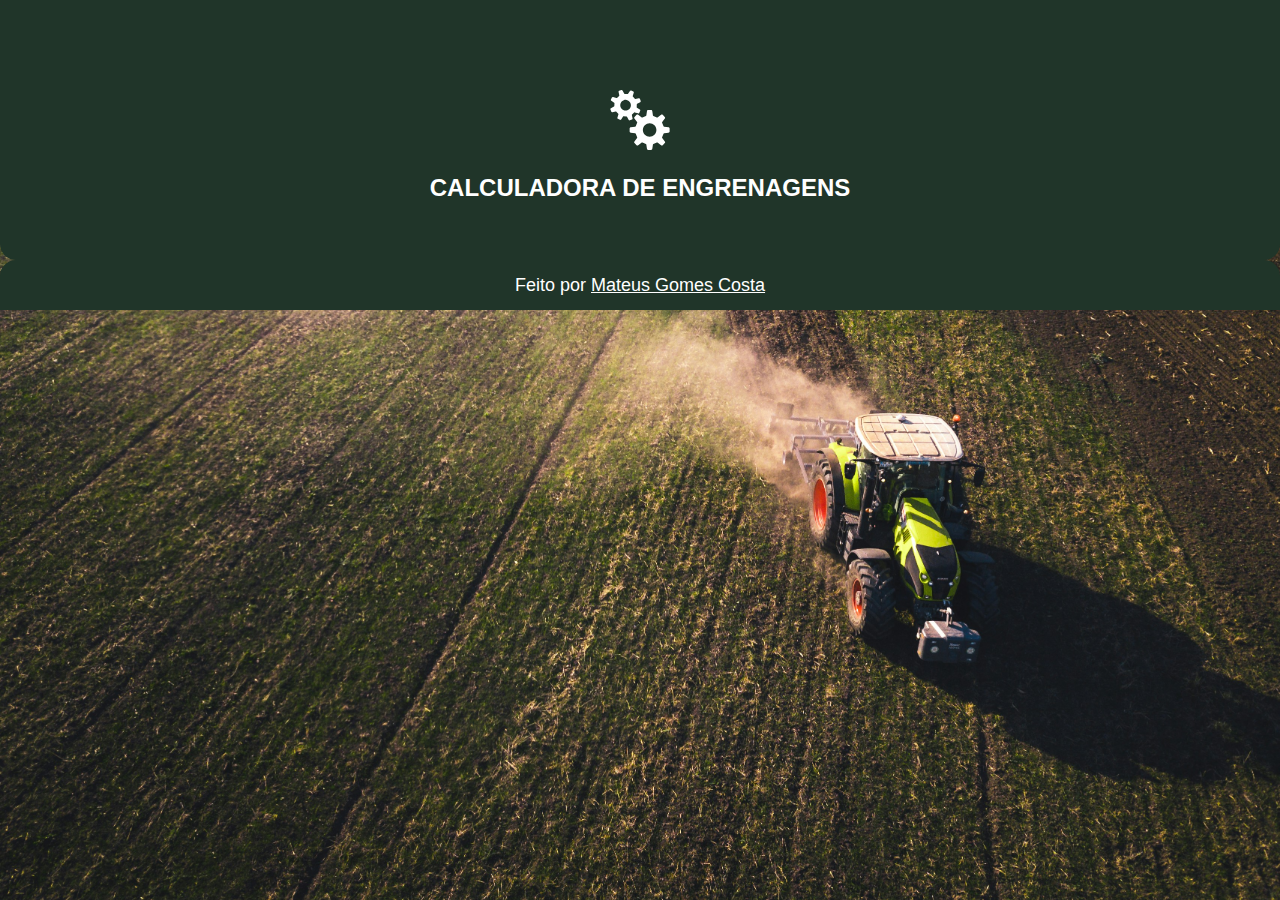
<file: index.html>
<!DOCTYPE html>
<html lang="pt-BR">
<head>
    <meta charset="UTF-8">
    <meta name="viewport" content="width=device-width, initial-scale=1.0">
    <title>Home</title>
    <link rel="stylesheet" href="css/global.css">
</head>
<body>
    <header>
        <img src="./images/icon_engrenagens.svg" alt="Ícone de engrenagens">
        <h1>Calculadora de engrenagens</h1>
    </header>

    <footer>
        <p>Feito por <a href="">Mateus Gomes Costa</a></p>
    </footer>
</body>
</html>
</file>
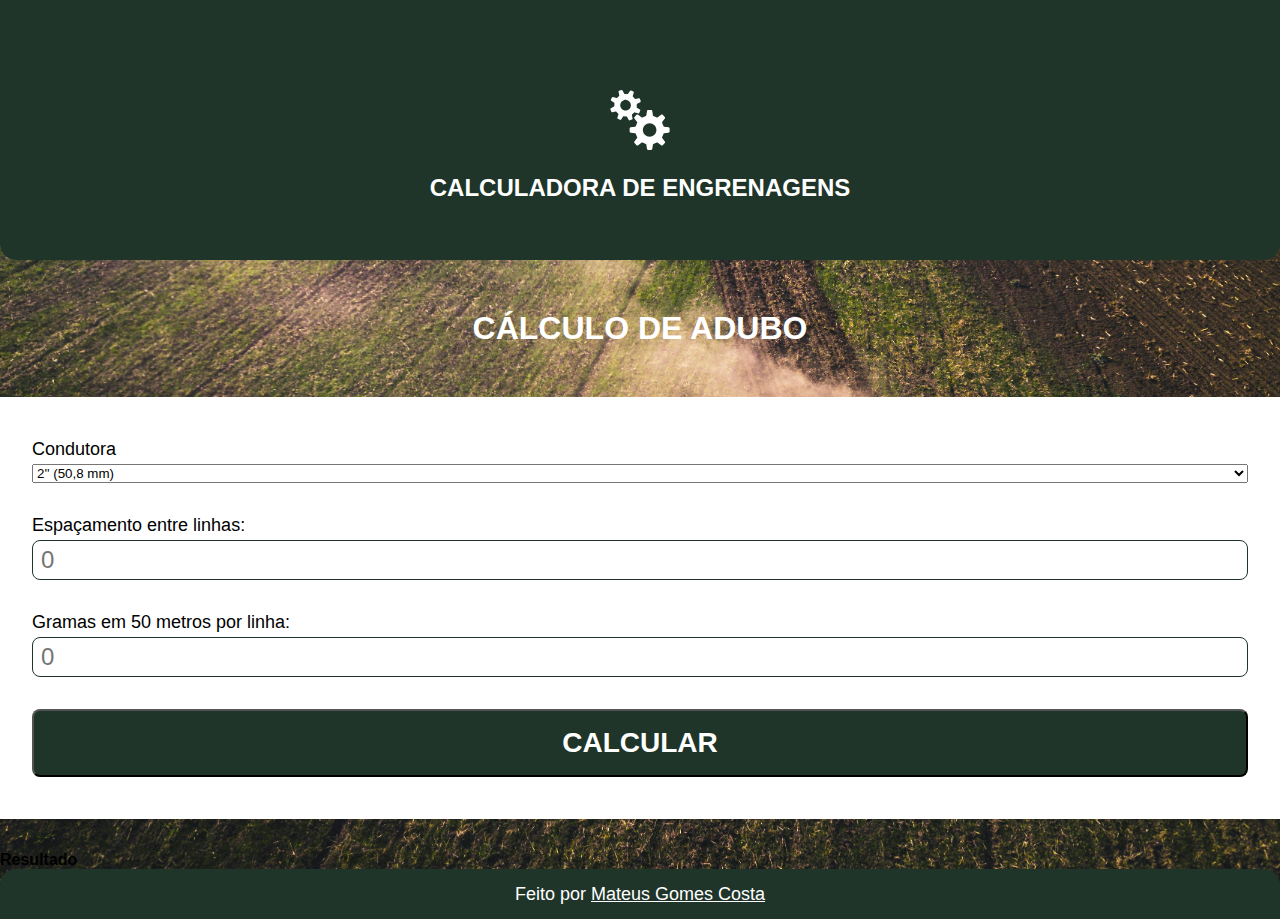
<file: pages/calculateFert.html>
<!DOCTYPE html>
<html lang="pt-BR">
<head>
    <meta charset="UTF-8">
    <meta name="viewport" content="width=device-width, initial-scale=1.0">
    <title>Calculadora de adubo</title>
    <link rel="stylesheet" href="../css/global.css">
    <link rel="stylesheet" href="../css/inputs.css">
</head>
<body>
    <header>
        <img src="../images/icon_engrenagens.svg" alt="Ícone de engrenagens">
        <h1>Calculadora de engrenagens</h1>
    </header>

    <main>
        <h2 class="black">Cálculo de Adubo</h2>
    </main>
    <form id="calculateForm">
        <div class="inputContainer">
            <label for="spring">Condutora</label>
            <select name="spring" id="spring">
                <option value="2" selected>2'' (50,8 mm)</option>
                <option value="1">1'' (25,4 mm)</option>
            </select>
        </div>
        <div class="inputContainer">
            <label for="space">Espaçamento entre linhas:</label>
            <input type="number" id="space" name="space" class="input " placeholder="0">
        </div>
        <div class="inputContainer">
            <label for="fertPerMeter">Gramas em 50 metros por linha:</label>
            <input type="number" id="fertPerMeter" name="fertPerMeter" class="input " placeholder="0">
        </div>
        <button class="btn" id="btnSave">
            <p>Calcular</p>
        </button>
    </form>

    <div class="response">
        <h4>Resultado</h4>
        <div class="info">
            <span id="settingValue"></span>
            <span id="spaceProx"></span>
        </div>
        <div class="resultContainer" id="resultContainer"></div>
    </div>

    <footer>
        <p>Feito por <a href="">Mateus Gomes Costa</a></p>
    </footer>
    <script src="../js/initialConfig.js"></script>
    <script src="../js/fertTable.js"></script>
    <script src="../js/calculateFert.js"></script>
</body>
</html>
</file>
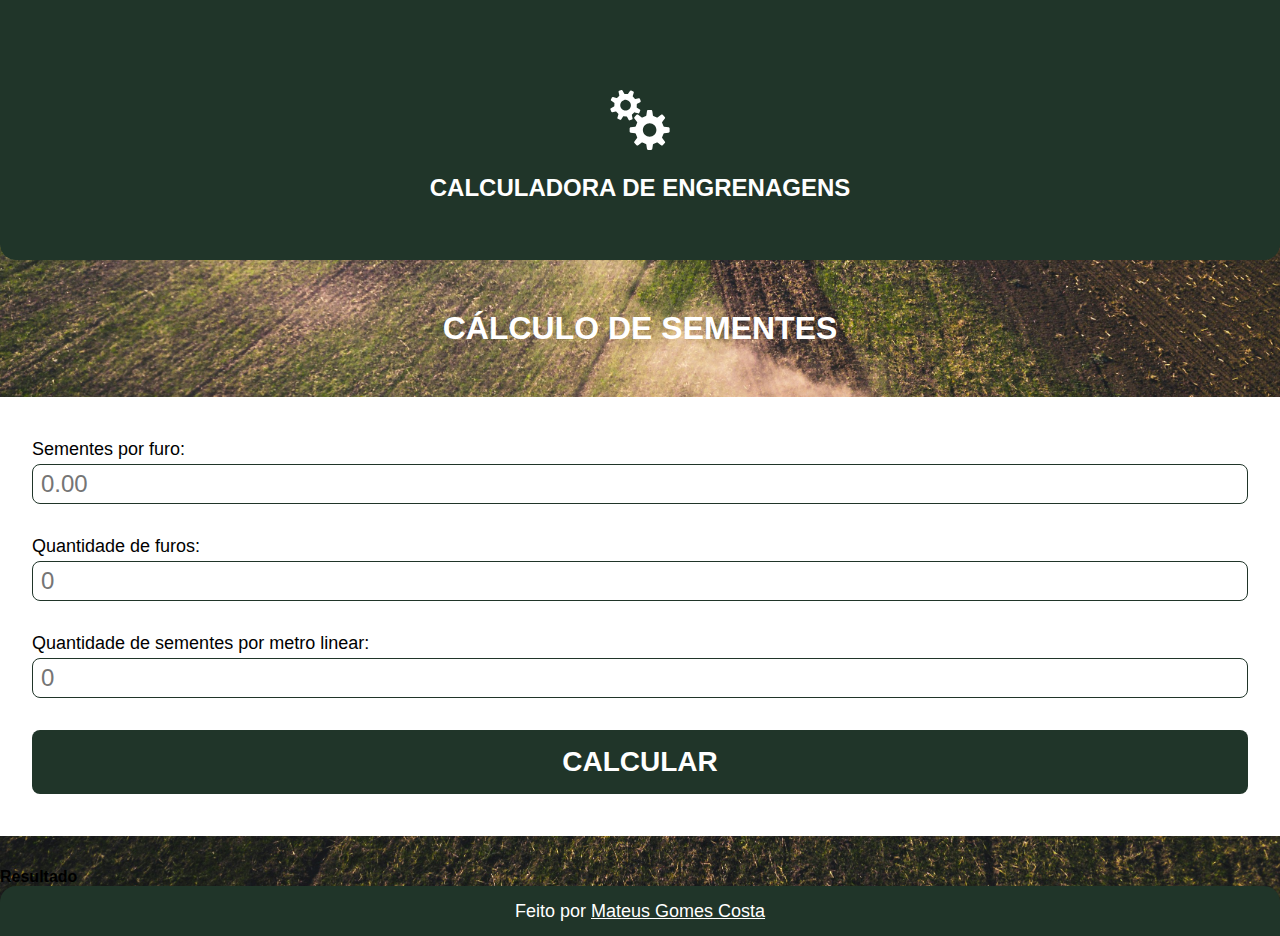
<file: pages/calculateSeed.html>
<!DOCTYPE html>
<html lang="pt-BR">
<head>
    <meta charset="UTF-8">
    <meta name="viewport" content="width=device-width, initial-scale=1.0">
    <title>Home</title>
    <link rel="stylesheet" href="../css/global.css">
    <link rel="stylesheet" href="../css/inputs.css">
</head>
<body>
    <header>
        <img src="../images/icon_engrenagens.svg" alt="Ícone de engrenagens">
        <h1>Calculadora de engrenagens</h1>
    </header>

    <main>
        <h2>Cálculo de Sementes</h2>
    </main>
    <form action="">
        <div class="inputContainer">
            <label for="quantPerHole">Sementes por furo:</label>
            <input type="number" id="quantPerHole" name="quantPerHole" class="input " placeholder="0.00">
        </div>
        <div class="inputContainer">
            <label for="hole">Quantidade de furos:</label>
            <input type="number" id="hole" name="hole" class="input " placeholder="0">
        </div>
        <div class="inputContainer">
            <label for="seedsPerMeter">Quantidade de sementes por metro linear:</label>
            <input type="number" id="seedsPerMeter" name="seedsPerMeter" class="input " placeholder="0">
        </div>
        <btn class="btn" id="btnSave">
            <p>Calcular</p>
        </btn>
    </form>

    <div class="response">
        <h4>Resultado</h4>
    </div>

    <footer>
        <p>Feito por <a href="">Mateus Gomes Costa</a></p>
    </footer>
</body>
</html>
</file>
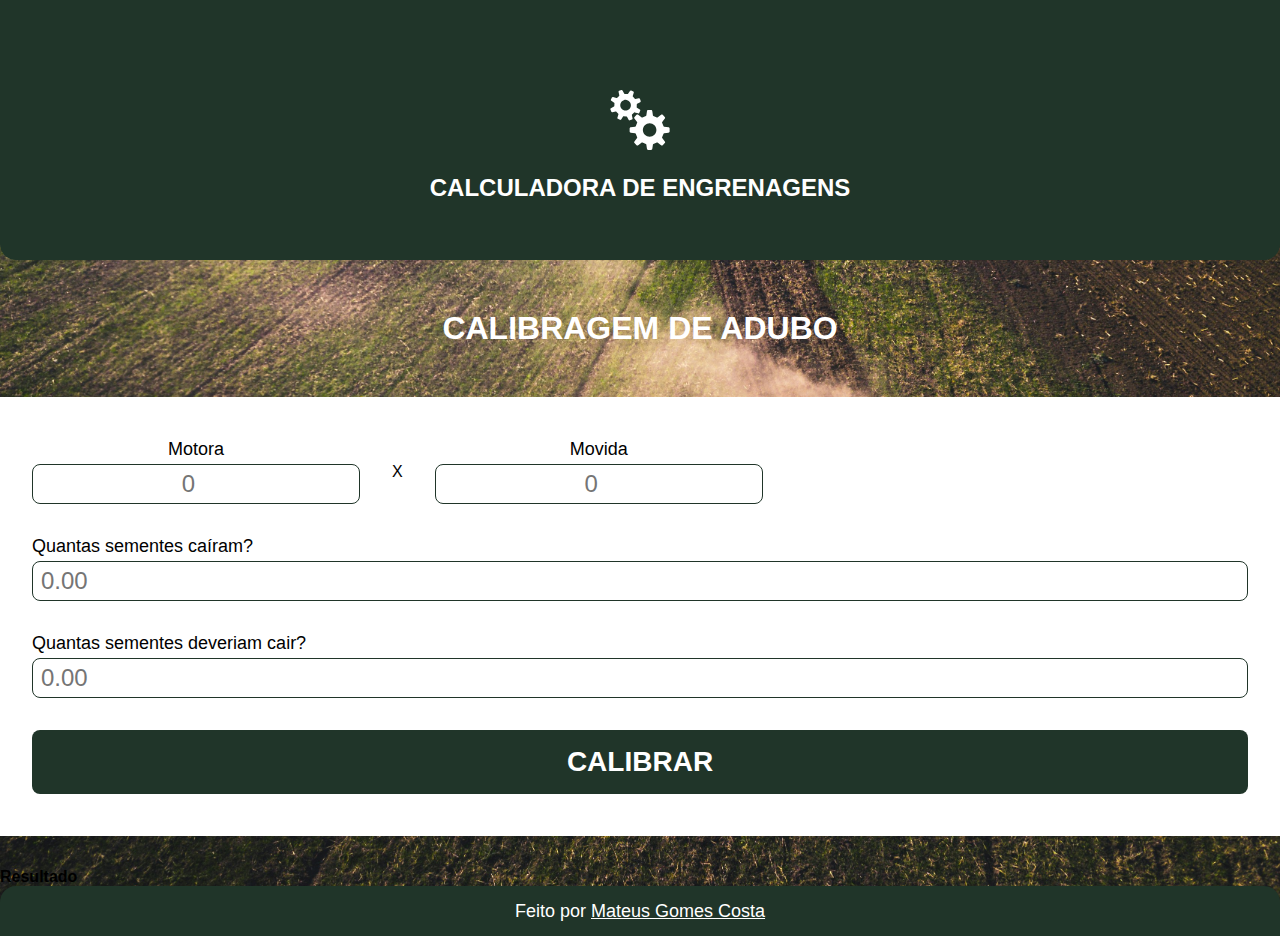
<file: pages/calibrate.html>
<!DOCTYPE html>
<html lang="pt-BR">
<head>
    <meta charset="UTF-8">
    <meta name="viewport" content="width=device-width, initial-scale=1.0">
    <title>Calibragem</title>
    <link rel="stylesheet" href="../css/global.css">
    <link rel="stylesheet" href="../css/inputs.css">
</head>
<body>
    <header>
        <img src="../images/icon_engrenagens.svg" alt="Ícone de engrenagens">
        <h1>Calculadora de engrenagens</h1>
    </header>

    <main>
        <h2 id="title"></h2>
    </main>
    
    <form action="">
        <div class="twoColumns">
            <div class="inputContainer">
                <label for="motora" class="textCenter">Motora</label>
                <input type="number" id="motora" name="motora" class="input textCenter" placeholder="0">
            </div>
            <div>
                X
            </div>
            <div class="inputContainer">
                <label for="movida"  class="textCenter">Movida</label>
                <input type="number" id="movida" name="movida" class="input textCenter" placeholder="0">
            </div>
        </div>
        <div class="inputContainer">
            <label for="realSeed">Quantas sementes caíram?</label>
            <input type="number" id="realSeed" name="realSeed" class="input" placeholder="0.00">
        </div>
        <div class="inputContainer">
            <label for="ludicSeed">Quantas sementes deveriam cair?</label>
            <input type="number" id="ludicSeed" name="ludicSeed" class="input" placeholder="0.00">
        </div>
        <btn class="btn" id="btnSave">
            <p>Calibrar</p>
        </btn>
    </form>

    <div class="response">
        <h4>Resultado</h4>
    </div>

    <footer>
        <p>Feito por <a href="">Mateus Gomes Costa</a></p>
    </footer>
    
    <script src="../js/calibrate.js"></script>
</body>
</html>
</file>
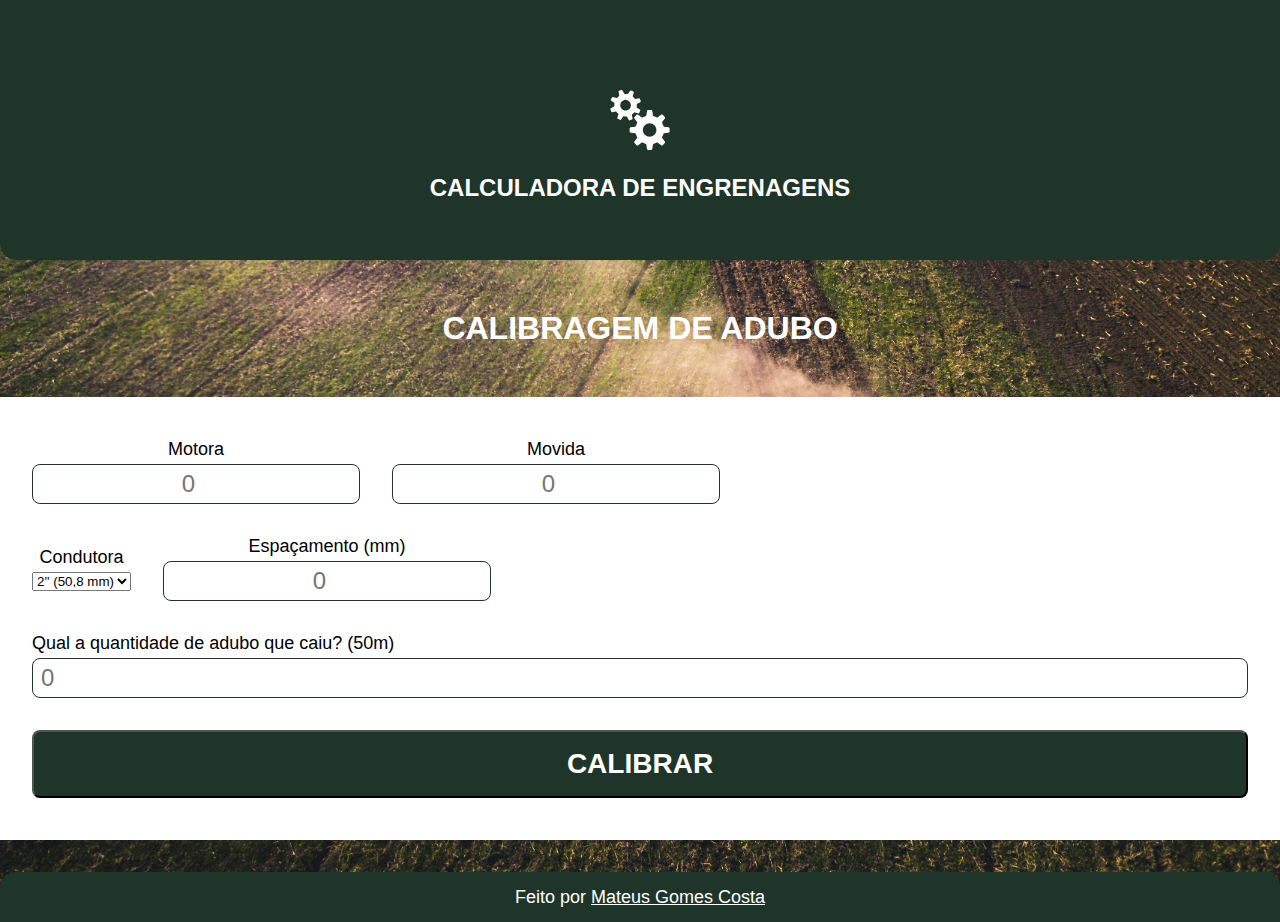
<file: pages/calibrateFert.html>
<!DOCTYPE html>
<html lang="pt-BR">
<head>
    <meta charset="UTF-8">
    <meta name="viewport" content="width=device-width, initial-scale=1.0">
    <title>Calibragem de adubo</title>
    <link rel="stylesheet" href="../css/global.css">
    <link rel="stylesheet" href="../css/inputs.css">
</head>
<body>
    <header>
        <img src="../images/icon_engrenagens.svg" alt="Ícone de engrenagens">
        <h1>Calculadora de engrenagens</h1>
    </header>

    <main>
        <h2 id="title">Calibragem de adubo</h2>
    </main>
    
    <form id="calibrateForm">
        <div class="twoColumns">
            <div class="inputContainer">
                <label for="motora" class="textCenter">Motora</label>
                <input type="number" id="motora" name="motora" class="textCenter" placeholder="0" required>
            </div>
            <div class="inputContainer">
                <label for="movida"  class="textCenter">Movida</label>
                <input type="number" id="movida" name="movida" class="textCenter" placeholder="0" required>
            </div>
        </div>
        <div class="twoColumns">
            <div class="inputContainer">
                <label for="spring" class="textCenter">Condutora</label>
                <select name="spring" id="spring" class="textCenter">
                    <option value="2" selected>2'' (50,8 mm)</option>
                    <option value="1">1'' (25,4 mm)</option>
                </select>
            </div>
            <div class="inputContainer">
                <label for="space" class="textCenter">Espaçamento (mm)</label>
                <input type="number" id="space" name="space" class="textCenter" placeholder="0" required>
            </div>
        </div>
        <div class="inputContainer">
            <label for="realFert">Qual a quantidade de adubo que caiu? (50m)</label>
            <input type="number" id="realFert" name="realFert" placeholder="0" required>
        </div>
        <button class="btn" id="btnSave" type="submit">
            <p>Calibrar</p>
        </button>
    </form>

    <footer>
        <p>Feito por <a href="">Mateus Gomes Costa</a></p>
    </footer>
    
    <script src="../js/calibrateFert.js"></script>
    <script src="../js/fertTable.js"></script>
    <script src="../js/index.js"></script>
    <script src="../js/initialConfig.js"></script>
</body>
</html>
</file>
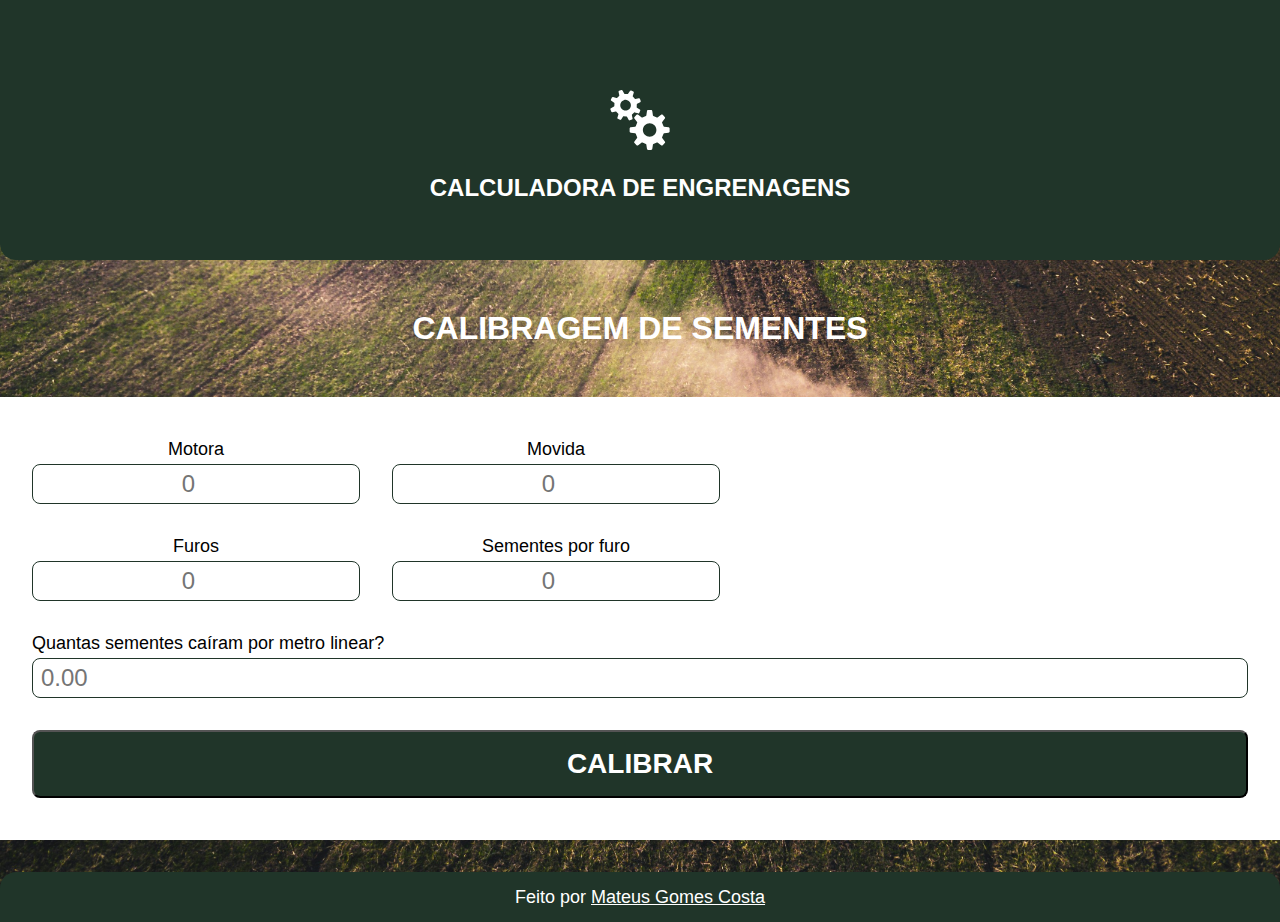
<file: pages/calibrateSeed.html>
<!DOCTYPE html>
<html lang="pt-BR">
<head>
    <meta charset="UTF-8">
    <meta name="viewport" content="width=device-width, initial-scale=1.0">
    <title>Calibragem de sementes</title>
    <link rel="stylesheet" href="../css/global.css">
    <link rel="stylesheet" href="../css/inputs.css">
</head>
<body>
    <header>
        <img src="../images/icon_engrenagens.svg" alt="Ícone de engrenagens">
        <h1>Calculadora de engrenagens</h1>
    </header>

    <main>
        <h2 id="title">Calibragem de sementes</h2>
    </main>
    
    <form id="calibrateForm">
        <div class="twoColumns">
            <div class="inputContainer">
                <label for="motora" class="textCenter">Motora</label>
                <input type="number" id="motora" name="motora" class="input textCenter" placeholder="0" required>
            </div>
            <div class="inputContainer">
                <label for="movida"  class="textCenter">Movida</label>
                <input type="number" id="movida" name="movida" class="input textCenter" placeholder="0" required>
            </div>
        </div>
        <div class="twoColumns">
            <div class="inputContainer">
                <label for="holes" class="textCenter">Furos</label>
                <input type="number" id="holes" name="holes" class="input textCenter" placeholder="0" required>
            </div>
            <div class="inputContainer">
                <label for="seedsPerHole" class="textCenter">Sementes por furo</label>
                <input type="number" id="seedsPerHole" name="seedsPerHole" class="input textCenter" placeholder="0" required>
            </div>
        </div>
        <div class="inputContainer">
            <label for="realSeed">Quantas sementes caíram por metro linear?</label>
            <input type="number" id="realSeed" name="realSeed" class="input" placeholder="0.00" required>
        </div>
        <button class="btn" id="btnSave" type="submit">
            <p>Calibrar</p>
        </button>
    </form>

    <footer>
        <p>Feito por <a href="">Mateus Gomes Costa</a></p>
    </footer>
    
    <script src="../js/calibrateSeed.js"></script>
    <script src="../js/seedsTable.js"></script>
    <script src="../js/index.js"></script>
    <script src="../js/initialConfig.js"></script>
</body>
</html>
</file>
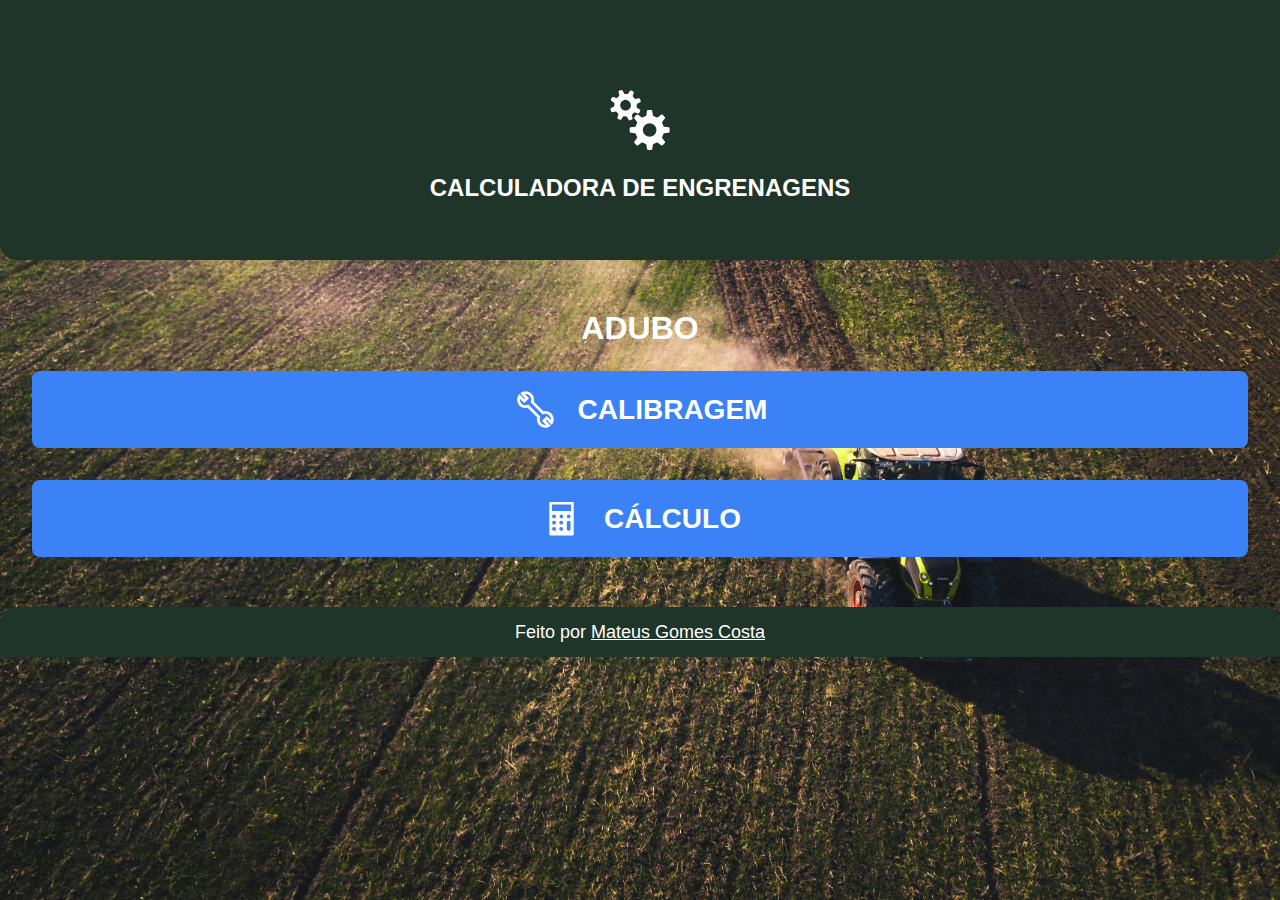
<file: pages/menu.html>
<!DOCTYPE html>
<html lang="pt-BR">
<head>
    <meta charset="UTF-8">
    <meta name="viewport" content="width=device-width, initial-scale=1.0">
    <title></title>
    <link rel="stylesheet" href="../css/global.css">
    <link rel="stylesheet" href="../css/btn.css">
</head>
<body>
    <header>
        <img src="../images/icon_engrenagens.svg" alt="Ícone de engrenagens">
        <h1>Calculadora de engrenagens</h1>
    </header>

    <main>
        <h2 id="title"></h2>

        <div class="btnContainer">
            <a href="" class="btn blue" id="btnSeed">
                <img src="../images/icon_calibragem.svg" alt="Ícone de semente">
                <p>calibragem</p>
            </a>
            <a href="calculate.html?id=" class="btn blue" id="btnFert">
                <img src="../images/icon_calculo.svg" alt="Ícone de semente">
                <p>cálculo</p>
            </a>
        </div>
    </main>

    <footer>
        <p>Feito por <a href="">Mateus Gomes Costa</a></p>
    </footer>

    <script src="../js/menu.js"></script>
</body>
</html>
</file>
<file: css/global.css>
:root{
    --white: #fff;
    --black: #1e1e1e;
    --light-green: #2c6d30;
    --black-green: #203529;
    --light-blue: #3B82F6;
}

*{
    margin: 0;
    padding: 0;
    box-sizing: border-box;
    font-family: 'Ubuntu', sans-serif;
}

body{
    background-image: url("../images/fundo.jpg");
    background-size: cover;
    background-attachment: scroll;
    background-position: 70%;
    height: 100vh;
    width: 100vw;
}

header{
    display: flex;
    justify-items: center;
    align-items: center;
    flex-direction: column;
    width: 100%;
    border-radius: 0 0 16px 16px;
    padding: 90px 32px 58px 32px;
    gap: 24px;
    background-color: var(--black-green);
}

header h1{
    font-family: inherit;
    text-transform: uppercase;
    font-size: 24px;
    font-weight: bold;
    text-align: center;
    color: var(--white);
}

header img{
    width: 60px;
    height: 60px;
}

footer{
    display: flex;
    justify-content: center;
    align-items: center;
    width: 100%;
    height: 50px;
    background-color: var(--black-green);
    border-radius: 16px 16px 0 0;
}

footer p{
    font-family: inherit;
    font-weight: lighter;
    color: var(--white);
    font-size: 18px;
}

footer p a{
    text-decoration: underline;
    color: inherit;
    cursor: pointer;
}

main{
    margin: 50px 32px;
}

h2{
    font-family: inherit;
    font-size: 32px;
    text-align: center;
    margin-bottom: 24px;
    font-weight: bolder;
    text-transform: uppercase;
    color: var(--white);
}
</file>
<file: css/inputs.css>
form{
    width: 100%;
    background-color: var(--white);
    padding: 42px 32px;
    display: flex;
    flex-direction: column;
    gap: 32px;
    margin-bottom: 32px;
}

.textCenter{
    text-align: center;
}

form .twoColumns{
    display: flex;
    gap: 32px;
    align-items: center;
}

form .inputContainer{
    display: flex;
    flex-direction: column;
    gap: 4px;
}

form label{
    font-family: inherit;
    font-weight: 300;
    font-size: 18px;
    width: 100%;
}

form input{
    width: 100%;
    height: 40px;
    border: 1px solid var(--black-green);
    outline: none;
    border-radius: 8px;
    font-size: 24px;
    padding: 8px;
}

.btn{
    width: 100%;
    display: flex;
    justify-content: center;
    align-items: center;
    gap: 20px;
    text-decoration: none;
    padding: 16px;
    border-radius: 8px;
    cursor: pointer;
    background-color: var(--black-green);
}

.btn img{
    width: 45px;
    height: 45px;
}

.btn p{
    color: var(--white);
    font-weight: bold;
    text-transform: uppercase;
    font-family: inherit;
    font-size: 28px;
}
</file>
<file: css/btn.css>
.btnContainer{
    display: flex;
    flex-direction: column;
    gap: 32px;
}

.green{
    background-color: var(--light-green);
}

.blue{
    background-color: var(--light-blue);
}

.btn{
    width: 100%;
    display: flex;
    justify-content: center;
    align-items: center;
    gap: 20px;
    text-decoration: none;
    padding: 16px;
    border-radius: 8px;
    cursor: pointer;
}

.btn img{
    width: 45px;
    height: 45px;
}

.btn p{
    color: var(--white);
    font-weight: bold;
    text-transform: uppercase;
    font-family: inherit;
    font-size: 28px;
}
</file>
